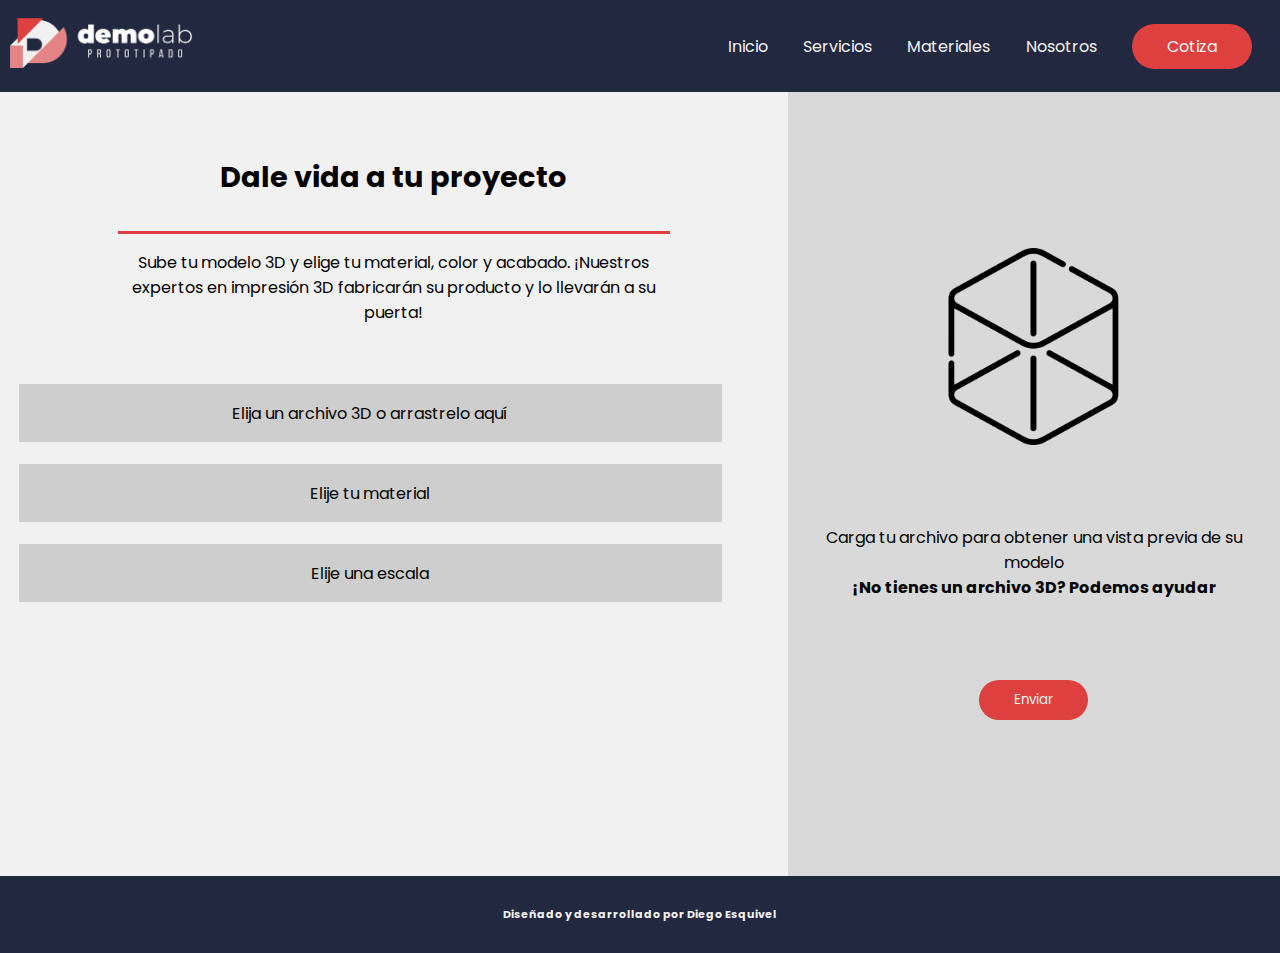
<file: pages/cotiza.html>
<!DOCTYPE html>
<html lang="en">
<head>
    <meta charset="UTF-8">
    <meta http-equiv="X-UA-Compatible" content="IE=edge">
    <meta name="viewport" content="width=device-width, initial-scale=1.0">
    <!-- font -->
    <link href="https://fonts.googleapis.com/css2?family=Poppins:wght@400;600&display=swap" rel="stylesheet">
    <!-- CSS -->
    <link rel="stylesheet" href="../css/styles.css">
    <title>Cotiza</title>
</head>
<body>
    <!--  Grilla -->
    <div class="contenedor2">
        <!-- Encabezado -->
        <header class="menu">
            <a class="menu__logo" href="../index.html"><img src="../img/demolab-logo.png" alt="Logo Demo Lab"></a>
            <nav>
                <ul>
                    <li><a href="../index.html">Inicio</a></li>
                    <li><a href="./servicios.html">Servicios</a></li>
                    <li><a href="./materiales.html">Materiales</a></li>
                    <li><a href="./nosotros.html">Nosotros</a></li>
                    <li class="cotiza"><a href="./cotiza.html">Cotiza</a></li>
                </ul>
            </nav>
        </header>
        <!-- Seccion de selección -->
        <main class="seleccion">
                <h1>Dale vida a tu proyecto</h1>
                <p>Sube tu modelo 3D y elige tu material, color y acabado. ¡Nuestros expertos en impresión 3D fabricarán su producto y lo llevarán a su puerta!</p>
                <div>
                    <button class="seleccion__boton1"><a href="./pages/cotiza.html">Elija un archivo 3D o arrastrelo aquí</a></button>
                    <button class="seleccion__boton2"><a href="./pages/nosotros.html">Elije tu material</a></button>
                    <button class="seleccion__boton3"><a href="./pages/nosotros.html">Elije una escala</a></button>
                </div>
        </main>
        <!-- Banner con botton enviar -->
        <section class="banner">
            <img src="../img/bigcube.png" alt="">
            <div>
                <p>Carga tu archivo para obtener una vista previa de su modelo</p>
                <p class="pregunta">¡No tienes un archivo 3D? Podemos ayudar</p>
            </div>
            <button class="banner__boton"><a href="./pages/nosotros.html">Enviar</a></button>
        </section>
    </div>
    <!-- Footer -->
    <footer>
        <h4 class="subtitulo">Diseñado y desarrollado por Diego Esquivel</h4>
    </footer>
    
</body>
</html>
</file>
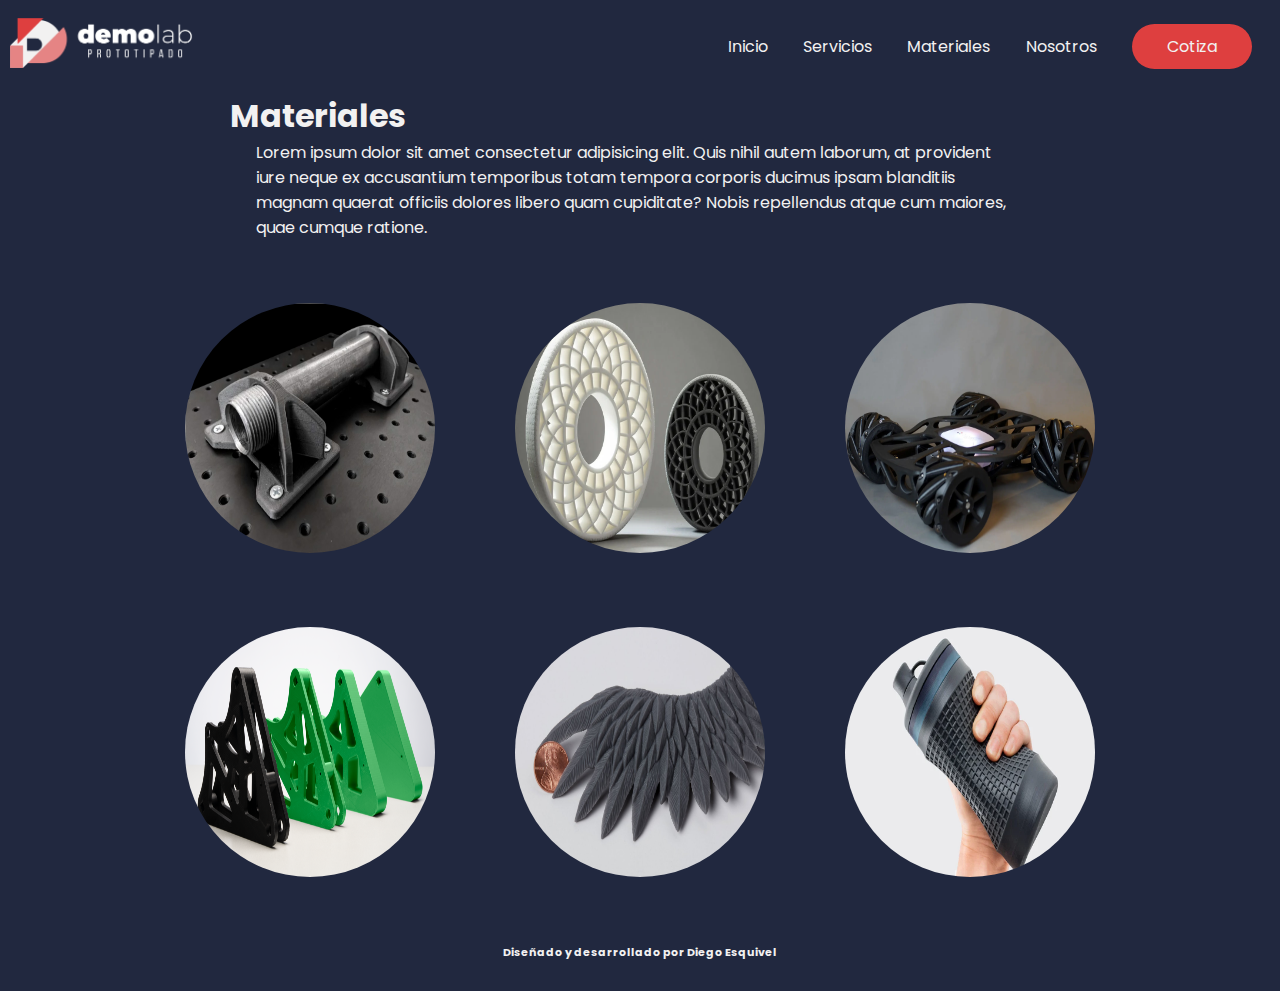
<file: pages/materiales.html>
<!DOCTYPE html>
<html lang="en">
<head>
    <meta charset="UTF-8">
    <meta http-equiv="X-UA-Compatible" content="IE=edge">
    <meta name="viewport" content="width=device-width, initial-scale=1.0">
    <!-- font -->
    <link href="https://fonts.googleapis.com/css2?family=Poppins:wght@400;600&display=swap" rel="stylesheet">
    <!-- CSS -->
    <link rel="stylesheet" href="../css/styles.css">
    <title>Materiales</title>
</head>
<body>
    <!-- Encabezado -->
    <header class="menu">
        <a class="menu__logo" href="../index.html"><img src="../img/demolab-logo.png" alt="Logo Demo Lab"></a>
        <nav>
            <ul>
                <li><a href="../index.html">Inicio</a></li>
                <li><a href="./servicios.html">Servicios</a></li>
                <li><a href="./materiales.html">Materiales</a></li>
                <li><a href="./nosotros.html">Nosotros</a></li>
                <li class="cotiza"><a href="./cotiza.html">Cotiza</a></li>
            </ul>
        </nav>
    </header>
    <!-- galeria de materiales -->
    <main class="material">
        <h1>Materiales</h1>
        <p>Lorem ipsum dolor sit amet consectetur adipisicing elit. Quis nihil autem laborum, at provident iure neque ex accusantium temporibus totam tempora corporis ducimus ipsam blanditiis magnam quaerat officiis dolores libero quam cupiditate? Nobis repellendus atque cum maiores, quae cumque ratione.</p>
        <div class="material__linea1">
            <img src="../img/abs.jpg" alt="material abs">
            <img src="../img/nylon.webp" alt="material nylon">
            <img src="../img/petg.webp" alt="material petg">
        </div>
        <div class="material__linea2">
            <img src="../img/pla.png" alt="material abs">
            <img src="../img/recina.webp" alt="material nylon">
            <img src="../img/tpu.webp" alt="material petg">
        </div>
    </main>
    <!-- Footer -->
    <footer>
        <h4 class="subtitulo">Diseñado y desarrollado por Diego Esquivel</h4>
    </footer>
</body>
</html>
</file>
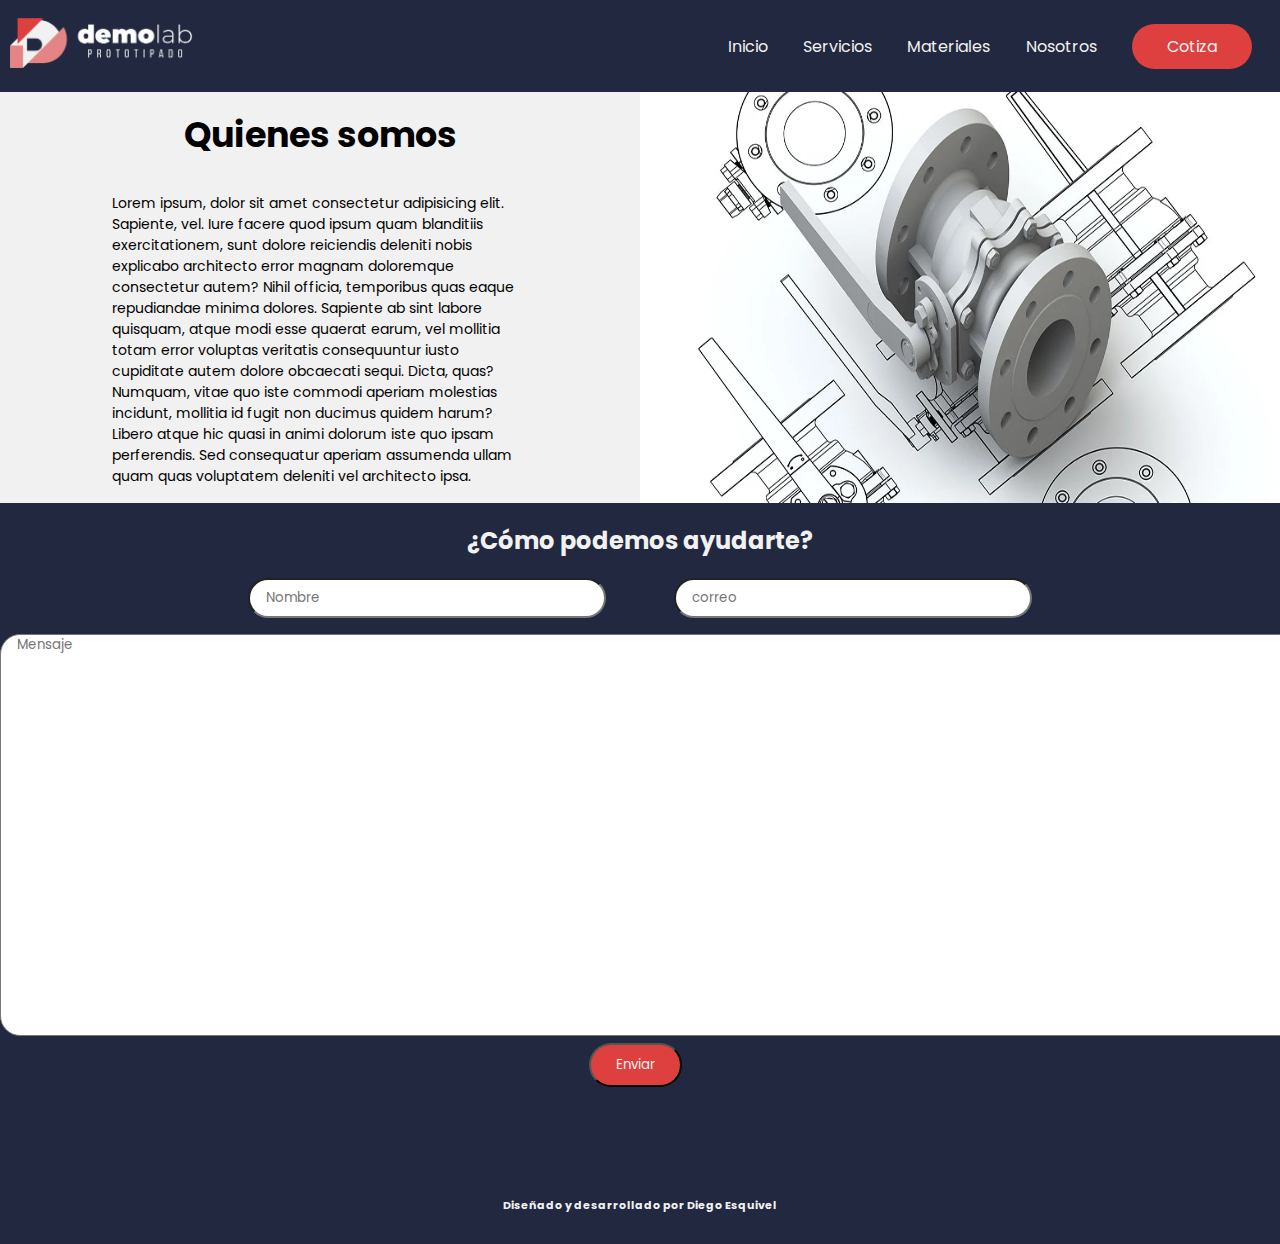
<file: pages/nosotros.html>
<!DOCTYPE html>
<html lang="en">
<head>
    <meta charset="UTF-8">
    <meta http-equiv="X-UA-Compatible" content="IE=edge">
    <meta name="viewport" content="width=device-width, initial-scale=1.0">
    <link href="https://fonts.googleapis.com/css2?family=Poppins:wght@400;600&display=swap" rel="stylesheet">
    <!-- CSS -->
    <link rel="stylesheet" href="../css/styles.css">
    <title>Nosotros</title>
</head>
<body>
    <!-- Encabezado -->
    <header class="menu">
        <a href="../index.html"><img src="../img/demolab-logo.png" alt="Logo Demo Lab"></a>
        <nav>
            <ul>
                <li><a href="../index.html">Inicio</a></li>
                <li><a href="./servicios.html">Servicios</a></li>
                <li><a href="./materiales.html">Materiales</a></li>
                <li><a href="./nosotros.html">Nosotros</a></li>
                <li class="cotiza"><a href="./cotiza.html">Cotiza</a></li>
            </ul>
        </nav>
    </header>
    <!-- Contenido principal -->
    <main class="nosotros">
        <div class="nosotros__contenido">
            <h1>Quienes somos</h1>
            <p>Lorem ipsum, dolor sit amet consectetur adipisicing elit. Sapiente, vel. Iure facere quod ipsum quam blanditiis exercitationem, sunt dolore reiciendis deleniti nobis explicabo architecto error magnam doloremque consectetur autem? Nihil officia, temporibus quas eaque repudiandae minima dolores. Sapiente ab sint labore quisquam, atque modi esse quaerat earum, vel mollitia totam error voluptas veritatis consequuntur iusto cupiditate autem dolore obcaecati sequi. Dicta, quas? Numquam, vitae quo iste commodi aperiam molestias incidunt, mollitia id fugit non ducimus quidem harum? Libero atque hic quasi in animi dolorum iste quo ipsam perferendis. Sed consequatur aperiam assumenda ullam quam quas voluptatem deleniti vel architecto ipsa.</p>
        </div>
        <img class="nosotros__img" src="../img/portada-nosotros.webp" alt="">
    </main>
    <section class="formulario">
        <h2>¿Cómo podemos ayudarte?</h2>
        <form>
            <div class="formulario__datos">
                <div>
                    <label for="nombre"></label>
                    <input type="text" name="nombre" id="nombre" placeholder="    Nombre" />
                </div>
                <div>
                    <label for="email"></label>
                    <input type="email" name="email" id="email" placeholder="    correo" />
                </div>
            </div>
            <div class="formulario__mensaje">
                <textarea name="Mensaje" id="" cols="120" rows="20" placeholder="    Mensaje"></textarea>
            </div>
            <input class="enviar" type="submit" value="Enviar" />
        </form>
    </section>
    <!-- pie de página -->
    <footer>
        <h4 class="subtitulo">Diseñado y desarrollado por Diego Esquivel</h2>
    </footer>
</body>
</html>
</file>
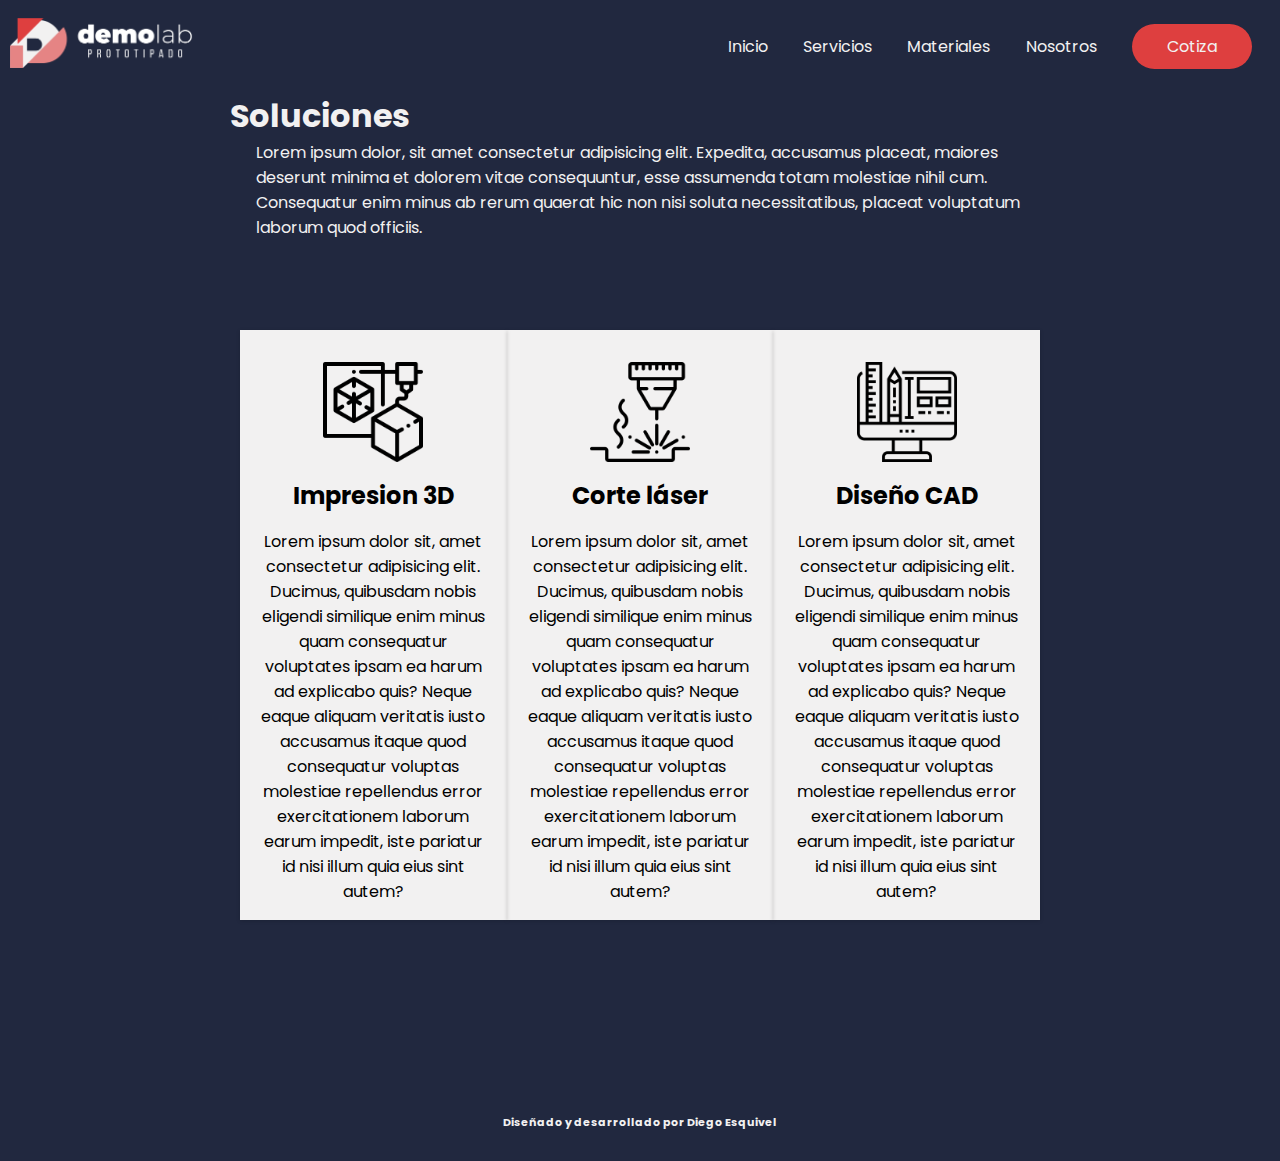
<file: pages/servicios.html>
<!DOCTYPE html>
<html lang="en">
<head>
    <meta charset="UTF-8">
    <meta http-equiv="X-UA-Compatible" content="IE=edge">
    <meta name="viewport" content="width=device-width, initial-scale=1.0">
    <!-- font -->
    <link href="https://fonts.googleapis.com/css2?family=Poppins:wght@400;600&display=swap" rel="stylesheet">
    <!-- CSS -->
    <link rel="stylesheet" href="../css/styles.css">
    <title>Servicios</title>
</head>
<body>
    <header class="menu">
        <a href="../index.html"><img src="../img/demolab-logo.png" alt="Logo Demo Lab"></a>
        <nav>
            <ul>
                <li><a href="../index.html">Inicio</a></li>
                <li><a href="./servicios.html">Servicios</a></li>
                <li><a href="./materiales.html">Materiales</a></li>
                <li><a href="./nosotros.html">Nosotros</a></li>
                <li class="cotiza"><a href="./cotiza.html">Cotiza</a></li>
            </ul>
        </nav>
    </header>
            <!-- Contenido principal -->
    <main class="services">
        <!-- resumen sección Servicios -->
        <h1>Soluciones</h1>
        <p class="descripcion">Lorem ipsum dolor, sit amet consectetur adipisicing elit. Expedita, accusamus placeat, maiores deserunt minima et dolorem vitae consequuntur, esse assumenda totam molestiae nihil cum. Consequatur enim minus ab rerum quaerat hic non nisi soluta necessitatibus, placeat voluptatum laborum quod officiis.</p>
        <div class="tarjetas">
            <div>
                <img src="../img/impresora.png" alt="Impresora 3D" />
                <h2>Impresion 3D</h2>
                <p>Lorem ipsum dolor sit, amet consectetur adipisicing elit. Ducimus, quibusdam nobis eligendi similique enim minus quam consequatur voluptates ipsam ea harum ad explicabo quis? Neque eaque aliquam veritatis iusto accusamus itaque quod consequatur voluptas molestiae repellendus error exercitationem laborum earum impedit, iste pariatur id nisi illum quia eius sint autem?</p>
            </div>
            <div>
                <img src="../img/laser.png" alt="Cortadora laser" />
                <h2>Corte láser</h2>
                <p>Lorem ipsum dolor sit, amet consectetur adipisicing elit. Ducimus, quibusdam nobis eligendi similique enim minus quam consequatur voluptates ipsam ea harum ad explicabo quis? Neque eaque aliquam veritatis iusto accusamus itaque quod consequatur voluptas molestiae repellendus error exercitationem laborum earum impedit, iste pariatur id nisi illum quia eius sint autem? </p>
            </div>
            <div>
                <img src="../img/diseno-grafico.png" alt="Diseño gráfico" />
                <h2>Diseño CAD</h2>
                <p>Lorem ipsum dolor sit, amet consectetur adipisicing elit. Ducimus, quibusdam nobis eligendi similique enim minus quam consequatur voluptates ipsam ea harum ad explicabo quis? Neque eaque aliquam veritatis iusto accusamus itaque quod consequatur voluptas molestiae repellendus error exercitationem laborum earum impedit, iste pariatur id nisi illum quia eius sint autem?</p>
            </div>
        </div>
    </main>
    <!-- pie de página -->
    <footer>
        <h4 class="subtitulo">Diseñado y desarrollado por Diego Esquivel</h2>
    </footer>
</body>
</html>
</file>
<file: css/styles.css>
/* reset */
*{
    margin: 0;
    padding: 0;
    box-sizing: border-box;
    font-family: 'Poppins', sans-serif;
}
/*  -------------------------Estilos Inicio------------------------------- */
.contenedor{
    display: grid;
    background-color: #21283f;
    grid-template-columns: 1fr 1fr;
    grid-template-rows: auto;
    grid-template-areas: 
    "menu menu"
    "contenido img";
    justify-content: center;
    align-items: center;
}
/* Header */
.menu{
    grid-area: menu;
    display: flex;
    align-items: center;
    justify-content: space-between;
    background-color: #21283f;
    padding: 10px;
}
.menu nav ul{
    display: flex;
    justify-content: space-around;
    align-items: center;
    background-color: #21283f;
    width: 35rem;
    list-style: none;
    height:8vh;
}
.menu nav ul li:hover{
    transform: scale(1.3);
    background-color: #b18686;
    padding: 10px;
}
.menu nav ul li a{
    text-decoration: none;
    color:  #f2f1f1;
}
.menu img{
    height: 50px;
}
.cotiza{
    padding: 10px 35px;
    background-color: #de3f3f;
    border-radius: 25px;
}
/*  main */
/* contenido de la portada */
.portada{
    grid-area: contenido;
    width: 80%;
    display: flex;
    flex-direction: column;
    align-items: center;
    text-align: center;
    justify-self: center;
    color: #f2f1f1;
}
.portada div{
    padding-top: 1.5rem;
    grid-auto-flow: 5rem;
}
.portada__boton1{
    height: 3.5rem;
    width: 10rem;
    margin-right: 1rem;
    border-radius: 5rem;
    text-decoration: none;
    background-color: #de3f3f;
    border: none;
}
.portada__boton1 a{
    text-decoration: none;
    color: #f2f1f1;
    font-size: 1.1rem;
}
.portada__boton2{
    height: 3.5rem;
    width: 10rem;
    margin-left: 1rem;
    border-radius: 5rem;
    border: #f2f1f1 3px solid;
    background-color: #21283f;
}
.portada__boton2 a{
    text-decoration: none;
    color: #f2f1f1;
    font-size: 1.1rem;
}
/* Imagen de la portada */
.imagen{
    grid-area: img;
}
.imagen img{
    width:100%;
}
/* Sección secundaria página Inicio */
.proceso   {
    display: flex;
    height: 350px;
    justify-content:space-evenly;
    align-items:center;
    text-align: center;
}
.proceso img{
    width: 50px;
}
.proceso h3{
    font-size: 16px;
}
.proceso p{
    font-size: 14px;
    width: 200px;
}
.boton{
    display:flex;
    justify-content: center;
    margin-bottom: 4rem;
}
.boton button{
    height: 3rem;
    width: 10rem;
    background-color:#de3f3f;
    border-radius: 1.5rem;
    color: #f2f1f1;
    align-items: center;
    justify-content: center;
    border: none;
}
.boton button a{
    text-decoration: none;
    color: #d9d9d9;
    font-size: 1.2rem;
}
/* -------------------------Estilos sección Cotiza---------------------------- */
.contenedor2{
    display: grid;
    background-color: #f2f1f1;
    grid-template-columns: 1.6fr 1fr;
    grid-template-rows: auto;
    grid-template-areas: 
    "menu menu"
    "seleccion cubo";
    justify-content: center;
    align-items: center;
}
/* Secciíon de información */
.seleccion{
    grid-area: seleccion;
    height: 80vh;
    display: flex;
    flex-direction: column;
    text-align: center;
    justify-self: center;
    gap: 2rem;
    margin-top: 4rem;
}
.seleccion div{
    display: flex;
    flex-direction: column;
    padding-top: 1.5rem;
    grid-auto-flow: 5rem;
    gap: 1rem;
}
.seleccion__boton1{
    height: 4rem;
    width: 90%;
    margin-left: 1rem;
    border: #f2f1f1 3px solid;
    background-color: #cecece;
}
.seleccion__boton1 a{
    text-decoration: none;
    color: black;
    font-size: 1rem;
}
.seleccion__boton2{
    height: 4rem;
    width: 90%;
    margin-left: 1rem;
    border: #f2f1f1 3px solid;
    background-color: #cecece;
}
.seleccion__boton2 a{
    text-decoration: none;
    color: black;
    font-size: 1rem;
}
.seleccion__boton3{
    height: 4rem;
    width: 90%;
    margin-left: 1rem;
    border: #f2f1f1 3px solid;
    background-color: #cecece;
}
.seleccion__boton3 a{
    text-decoration: none;
    color: black;
    font-size: 1rem;
}
.seleccion h1{
    font-size: 1.8rem;
}
.seleccion p{
    width: 70%;
    align-self: center;
    border-top: #de3f3f 3.5px solid;
    padding-top: 1rem;
}
/* Banner lateral */
.banner{
    grid-area: cubo;
    height: 100%;
    background-color: #d9d9d9;
    display: flex;
    flex-direction: column;
    justify-content: center;
    align-items: center;
    text-align: center;
    gap: 5rem;
}
.banner p{
    padding: 0rem 2rem;
}
.banner img{
    width: 40%;
}
.banner__boton{
    padding: 10px 35px;
    background-color: #de3f3f;
    border-radius: 25px;
    border: none;
}
.banner__boton a{
    text-decoration: none;
    color: #f2f1f1;
}
.pregunta{
    font-weight: bold;
}

/*  --------------------------Estilos materiales------------------------------ */
.material{
    background-color: #21283f;
}
.material__linea1{
    display: flex;
    justify-content: center;
}
.material__linea1 img{
    margin: 37px 40px;
}
.material__linea2{
    display: flex;
    justify-content: center;
}
.material__linea2 img{
    margin: 37px 40px;
}
.material div img{
    width: 250px;
    height: 250px;
    border-radius: 175px;
}
.material h1{
    color: #f2f1f1;
    padding: 0% 18%;
}
.material p{
    color: #f2f1f1;
    padding: 0% 20% 2% 20%;
}
/* ----------------------Estilos sección Servicios---------------------------- */
.services{
    display: flex;
    flex-direction: column;
    background-color: #21283f;
    padding-bottom: 100px;
}
.services h1{
    color: #f2f1f1;
    padding: 0% 18%;
}
.descripcion{
    color: #f2f1f1;
    padding: 0% 20% 2% 20%;
}
.services img{
    width: 100px;
    margin-top: 1rem;
}
.tarjetas{
    display: flex;
    margin: 5% 15%;
    background-color: #f2f1f1;
    max-width: 800px;
    align-self: center; 
}
.tarjetas div{
    display: flex;
    flex-direction: column;
    align-items: center;
    text-align: center;
    padding: 2%;
    gap: 1rem;
    box-shadow: rgba(0, 0, 0, 0.16) 0px 1px 4px;
}
/*  footer */
footer{
    background-color: #21283f;
    text-align: center;
}

footer h4{
    color: #f2f1f1;
    font-size: 11px;
    padding: 30px;
}
/* ----------------------------Estilos nosotros ----------------------------*/
.nosotros{
    display: flex;
    background-color: #f2f1f1;
    color: black;
}
.nosotros__contenido{
 width: 50%;
}
.nosotros__img{
   width: 50%; 
}
.nosotros__contenido{
    display: flex;
    flex-direction: column;
    align-items: center;
}
.nosotros__contenido h1{
    padding: 1rem 5rem;
    font-size: 35px;
}
.nosotros__contenido p{
    max-width: 650px;
    padding: 1rem 7rem;
    font-size: 14px;
}
.formulario h2{
    text-align: center;
    padding: 20px;
    color: #f2f1f1;
}
.formulario{
    background-color: #21283f;
}
.formulario__datos{
    display: flex;
    gap: 4.3rem;
    justify-content: center;
    margin-bottom: 1rem;
}
.formulario__mensaje{
    text-align: center;
    border-radius: 20px;
}
.formulario__mensaje textarea{
    border-radius: 20px;
}
.enviar{
    text-align: center;
}
.formulario__datos div input{
    width: 358px;
    height: 40px;
    border-radius: 20px;
}
.enviar{
    display: inline-block;
    margin-left: 46%;
    margin-bottom: 80px;
    background-color:#de3f3f;
    padding: 10px 25px;
    border-radius: 25px;
    color: #f2f1f1;
}
/* ------------------------mediaqueris del proyecto ------------------------*/
/*  pantallas medianas */
@media screen and (max-width:1024px){
    .contenedor{
        
        grid-template-areas: 
        "menu menu"
        "contenido contenido";
    }
    .imagen{
        display: none;
    }
    .portada{
        height: 40vh;
        justify-content: center;
    }
    .material{
        height: auto;
    }
    .material div img{
        width: 150px;
        height: 150px;
        border-radius: 75px;
    }
    .services{
        text-align: center;
    }
    .descripcion{
        font-size: 1rem;
        margin: 2rem 0rem;
    }
    .tarjetas{
        flex-direction: column;
        gap: 2rem;
        background-color: #21283f;
    }
    .tarjetas div{
        background-color: #f2f1f1;
    }
    .tarjetas img{
        width: 80px;
    }
}
/*  pantallas pequeñas */
@media screen and (max-width:780px){
    .menu{
        flex-direction: column;
    }
    .menu nav ul{
        justify-content: space-around;
        align-items: center;
        background-color: #21283f;
        width: 5rem;
        list-style: none;
        height:2vh;
        font-size: 14px;
        gap: 0.5rem;
        margin-top: 1rem;
        margin-bottom: 1rem;
    }
    .cotiza{
        padding: 5px 15px;
        background-color: #de3f3f;
        border-radius: 25px;
    }
    .portada h1{
        font-size: 1.5rem;
    }
    .portada__boton1{
        height: 2rem;
        width: 7rem;
        margin-right: 1rem;
        border-radius: 3.5rem;
        
    }
    .portada__boton1 a{
        font-size: 0.8rem;
    }
    .portada__boton2{
        height: 2rem;
        width: 7rem;
        margin-left: 1rem;
        border-radius: 3.5rem;
    }
    .portada__boton2 a{
        font-size: 0.8rem;
    }
    .proceso   {
        flex-direction: column;
        height: 550px;
        justify-content:space-evenly;
        align-items:center;
        text-align: center;
    }
    .contenedor2{
        display: grid;
        grid-template-columns: auto;
        grid-template-rows: auto;
        grid-template-areas: 
        "menu"
        "seleccion"
        "cubo";
        justify-content: center;
        align-items: center;
    }
    .seleccion h1{
        font-size: 1.6rem;
    }
    .banner{
        padding: 4rem 0rem;
    }
    .material{
        height: auto;
    }
    .material h1{
        text-align: center;
    }
    .material p{
        text-align: center;
        margin-top: 1rem;
    }
    .material__linea1{
        flex-direction: column;
        align-items: center;
    }
    .material__linea2{
        flex-direction: column;
        align-items: center;
    }
}
/* pantallas de 300 */
@media screen and (max-width:360px){
    .menu nav ul{
        font-size: 10px;
        margin-top: 1rem;
        margin-bottom: 3rem;
    }
    .portada h1{
        font-size: 1.2rem;
    }
    .portada p{
        font-size: 0.9rem;
    }
    .portada__boton1{
        height: 2rem;
        width: 6rem;
        margin-right: 0.5rem;
        border-radius: 3.5rem;
        
    }
    .portada__boton1 a{
        font-size: 0.8rem;
    }
    .portada__boton2{
        height: 2rem;
        width: 6rem;
        margin-left: 0.5rem;
        border-radius: 3.5rem;
    }
    .portada__boton2 a{
        font-size: 0.8rem;
    }
    footer h4{
        font-size: 0.5rem;
    }
}
/* NOTA: La sección Nosotros no ha sido trabajada para ser full responsive, 
esta será trabajada con bootstrap para el proximo desafío */
</file>
